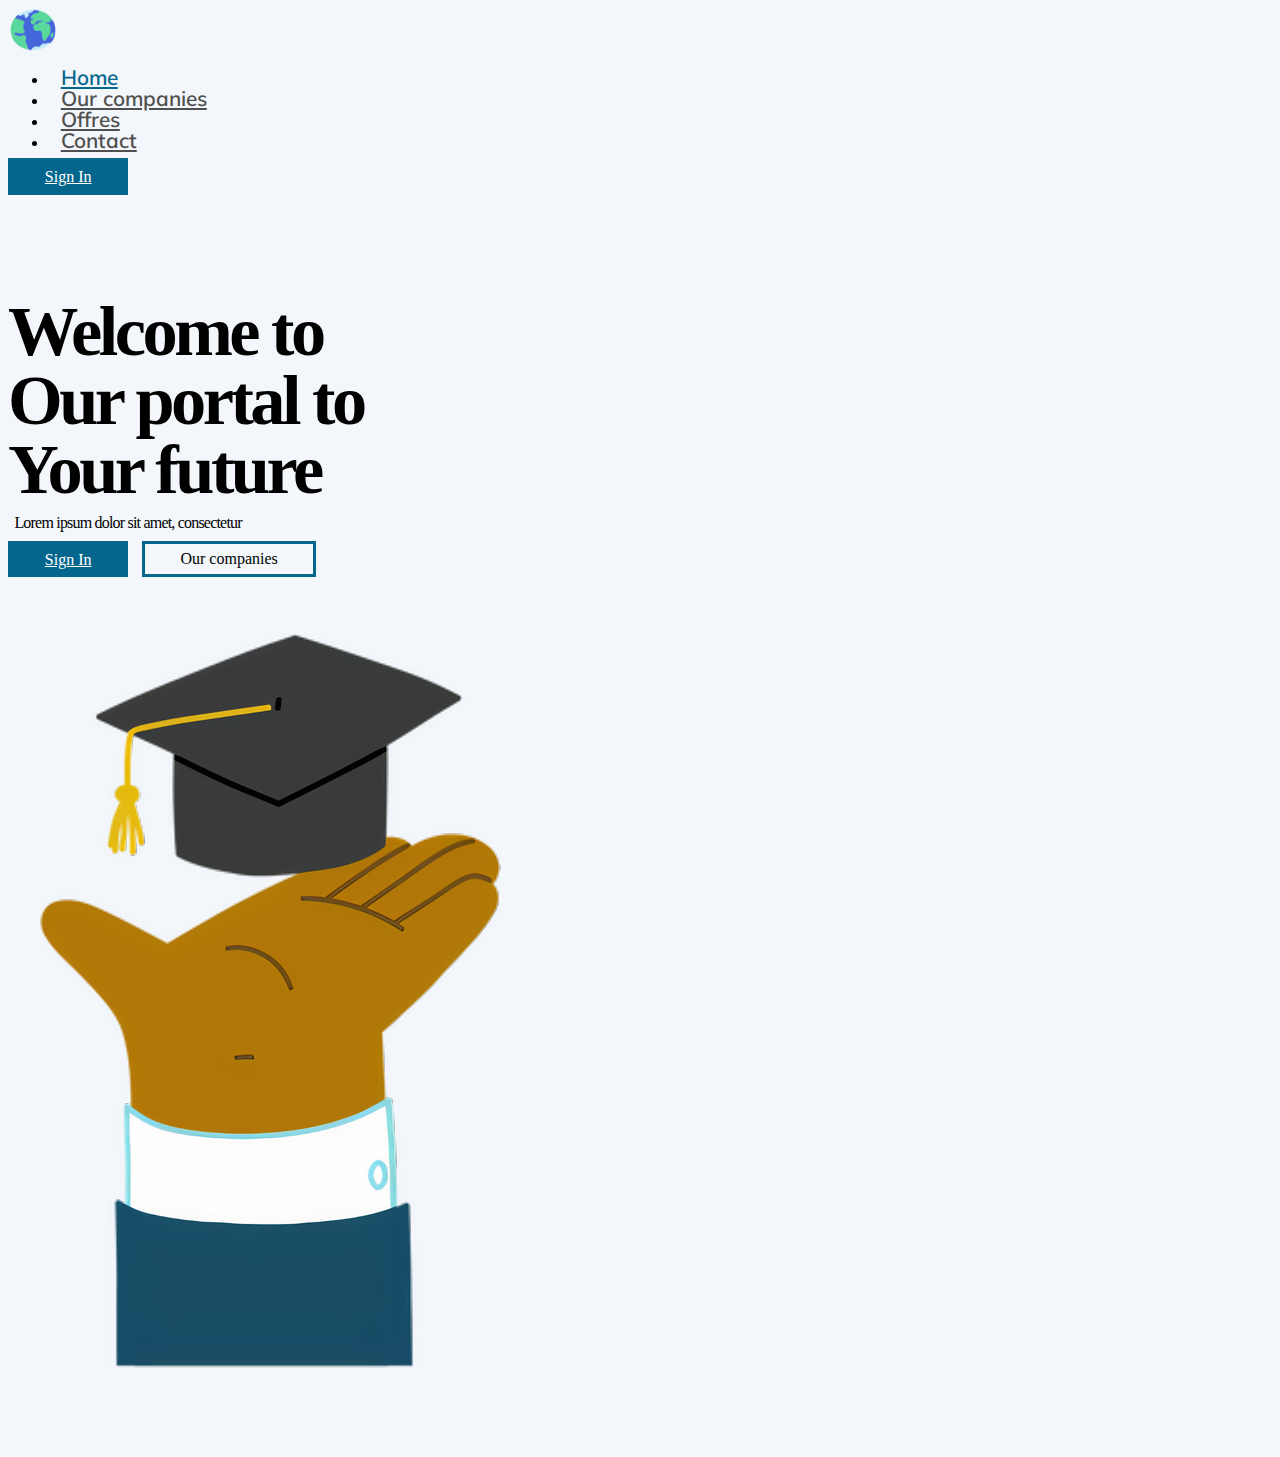
<file: index.html>
<!DOCTYPE html>
<html lang="en">
<head>
    <!-- Required meta tags -->
    <meta charset="utf-8">
    <meta name="viewport" content="width=device-width, initial-scale=1">
    <meta name="theme-color" content="white">
    <!-- Manifest-->
    <link rel="manifest" href="/manifest.json">
    <script src="js/main.js"></script>
    <!-- Bootstrap CSS -->
    
    <link href="https://cdn.jsdelivr.net/npm/bootstrap@5.0.0-beta2/dist/css/bootstrap.min.css" rel="stylesheet" integrity="sha384-BmbxuPwQa2lc/FVzBcNJ7UAyJxM6wuqIj61tLrc4wSX0szH/Ev+nYRRuWlolflfl" crossorigin="anonymous">
    <link href="css/main.css" rel="stylesheet">
    <title>Welcome</title>
</head>
<body>
   <!-- ---navbar--- -->
   <div>
    <nav class="navbar fixed-top navbar-light  ">
        <div class="container-fluid" >
          <a class="navbar-brand" href="#">
            <img src="img/Hands - Earth.png" alt="" width="50" height="44" class="d-inline-block align-top">
          </a>
        
        <ul class="nav" >
            <li class="nav-item" >
              <a class="nav-link Home" aria-current="page" href="#">Home</a>
            </li>
            <li class="nav-item">
              <a class="nav-link" href="#">Our companies</a>
            </li>
            <li class="nav-item">
              <a class="nav-link" href="#">Offres</a>
            </li>
            <li class="nav-item">
              <a class="nav-link" href="#" >Contact</a>
            </li>
          </ul>
          <a type="button" class="btn btn-blue" href="dashboard.html" >Sign In</a>
        </div>
      </nav>

      <!-- <div class="hamburger" href=" ">
        <span></span>
        <span></span>
        <span></span>
      </div>
      
      <div class="sidebar">
        <button class="nav-hamburger-btn">
            <div class=" nav-hamburger-l">
            <div class="nav-hamburger-line first"></div>
            <div class="nav-hamburger-line second"></div>
            <div class="nav-hamburger-line third"></div>
            </div>
            </button>
          </div> -->
<!-- ----------- -->


</div>

<section class="top d-flex justify-content-center align-items-center">
  <div class="container">
    <div class="row">

        <div class="col-lg-6 col-md-10 col-12 d-flex flex-column justify-content-center align-items-center" >
              <div class="top-text ">

                   <h1 class="text-home" data-aos="fade-up">Welcome to </h1>
                   <h1 class="text-home" data-aos="fade-up">Our portal to </h1>
                   <h1 class="text-home" data-aos="fade-up">Your future </h1>

                   <p class="p-home"> Lorem ipsum dolor sit amet, consectetur</p>

                   <a type="button" class="btn btn-blue" href="login.html" ><span> Sign In</span></a>
                   <a type="button" class="btn btn-borderblue"> Our companies</a>
              </div>
        </div>

        <div class="col-lg-6 col-md-12" >
          <div class="top-image" data-aos="fade-up" data-aos-delay="300">

            <img src="img/Hands - Show_auto_x2.png" class="img-fluid"alt="Hands">
          </div>
        </div>

    </div>
</div>
 
</div>


    <script src="js/main.js"></script>
    <script src="https://cdn.jsdelivr.net/npm/bootstrap@5.0.0-beta2/dist/js/bootstrap.bundle.min.js" integrity="sha384-b5kHyXgcpbZJO/tY9Ul7kGkf1S0CWuKcCD38l8YkeH8z8QjE0GmW1gYU5S9FOnJ0" crossorigin="anonymous"></script>   
</body>
</html>
</file>
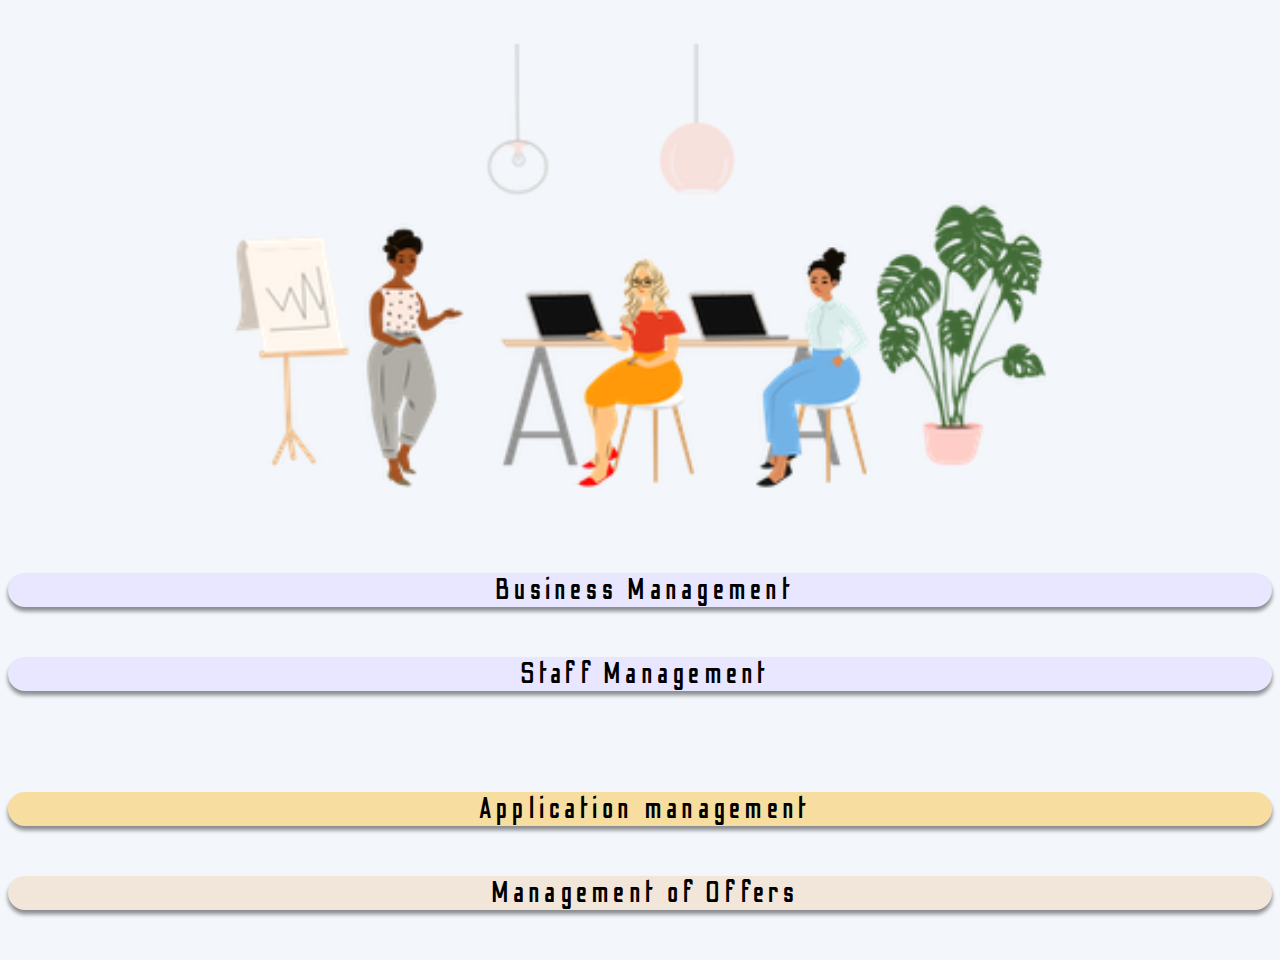
<file: company.html>
<!DOCTYPE html>
<html lang="en">
<head>
    <!-- Required meta tags -->
    <meta charset="utf-8">
    <meta name="viewport" content="width=device-width, initial-scale=1">

    <!-- Bootstrap CSS -->
    
    <link href="https://cdn.jsdelivr.net/npm/bootstrap@5.0.0-beta2/dist/css/bootstrap.min.css" rel="stylesheet" integrity="sha384-BmbxuPwQa2lc/FVzBcNJ7UAyJxM6wuqIj61tLrc4wSX0szH/Ev+nYRRuWlolflfl" crossorigin="anonymous">
    <link href="css/main.css" rel="stylesheet">
    <title>Welcome</title>
</head>
<body>
  <div class="company">
    <img src="../img/Brainstorming.png" class="img-fluid imgcompany" alt="">
  </div>
<div class="container">
  <!-- <img src="img\Fresh Folk - Brainstorming.png" class="img-fluid" alt=""> -->
  
  <div class="row row-cols-1 row-cols-md-2 g-5 ">
    <div class="col mb-5 ">
      <div class="card cardbuss">
  
        <div class="card-body">
          <h5 class="card-title">Business Management</h5>
        </div>
      </div>
    </div>
    <div class="col mb-5 ">
      <div class="card cardstaff">
        
          <h5 class="card-title">Staff Management</h5>
        </div>
      </div>
    </div>
    <div class="col mb-5 ">
      <div class="card cardapp">
        
        <div class="card-body">
          <h5 class="card-title">Application management</h5>
        </div>
      </div>
    </div>
    <div class="col mb-5 ">
      <div class="card cardoffers">
        
        <div class="card-body">
          <h5 class="card-title">Management of Offers</h5>
        </div>
      </div>
    </div>
  </div>
</div>
    <script src="https://cdn.jsdelivr.net/npm/bootstrap@5.0.0-beta2/dist/js/bootstrap.bundle.min.js" integrity="sha384-b5kHyXgcpbZJO/tY9Ul7kGkf1S0CWuKcCD38l8YkeH8z8QjE0GmW1gYU5S9FOnJ0" crossorigin="anonymous"></script>   
</body>
</html>
</file>
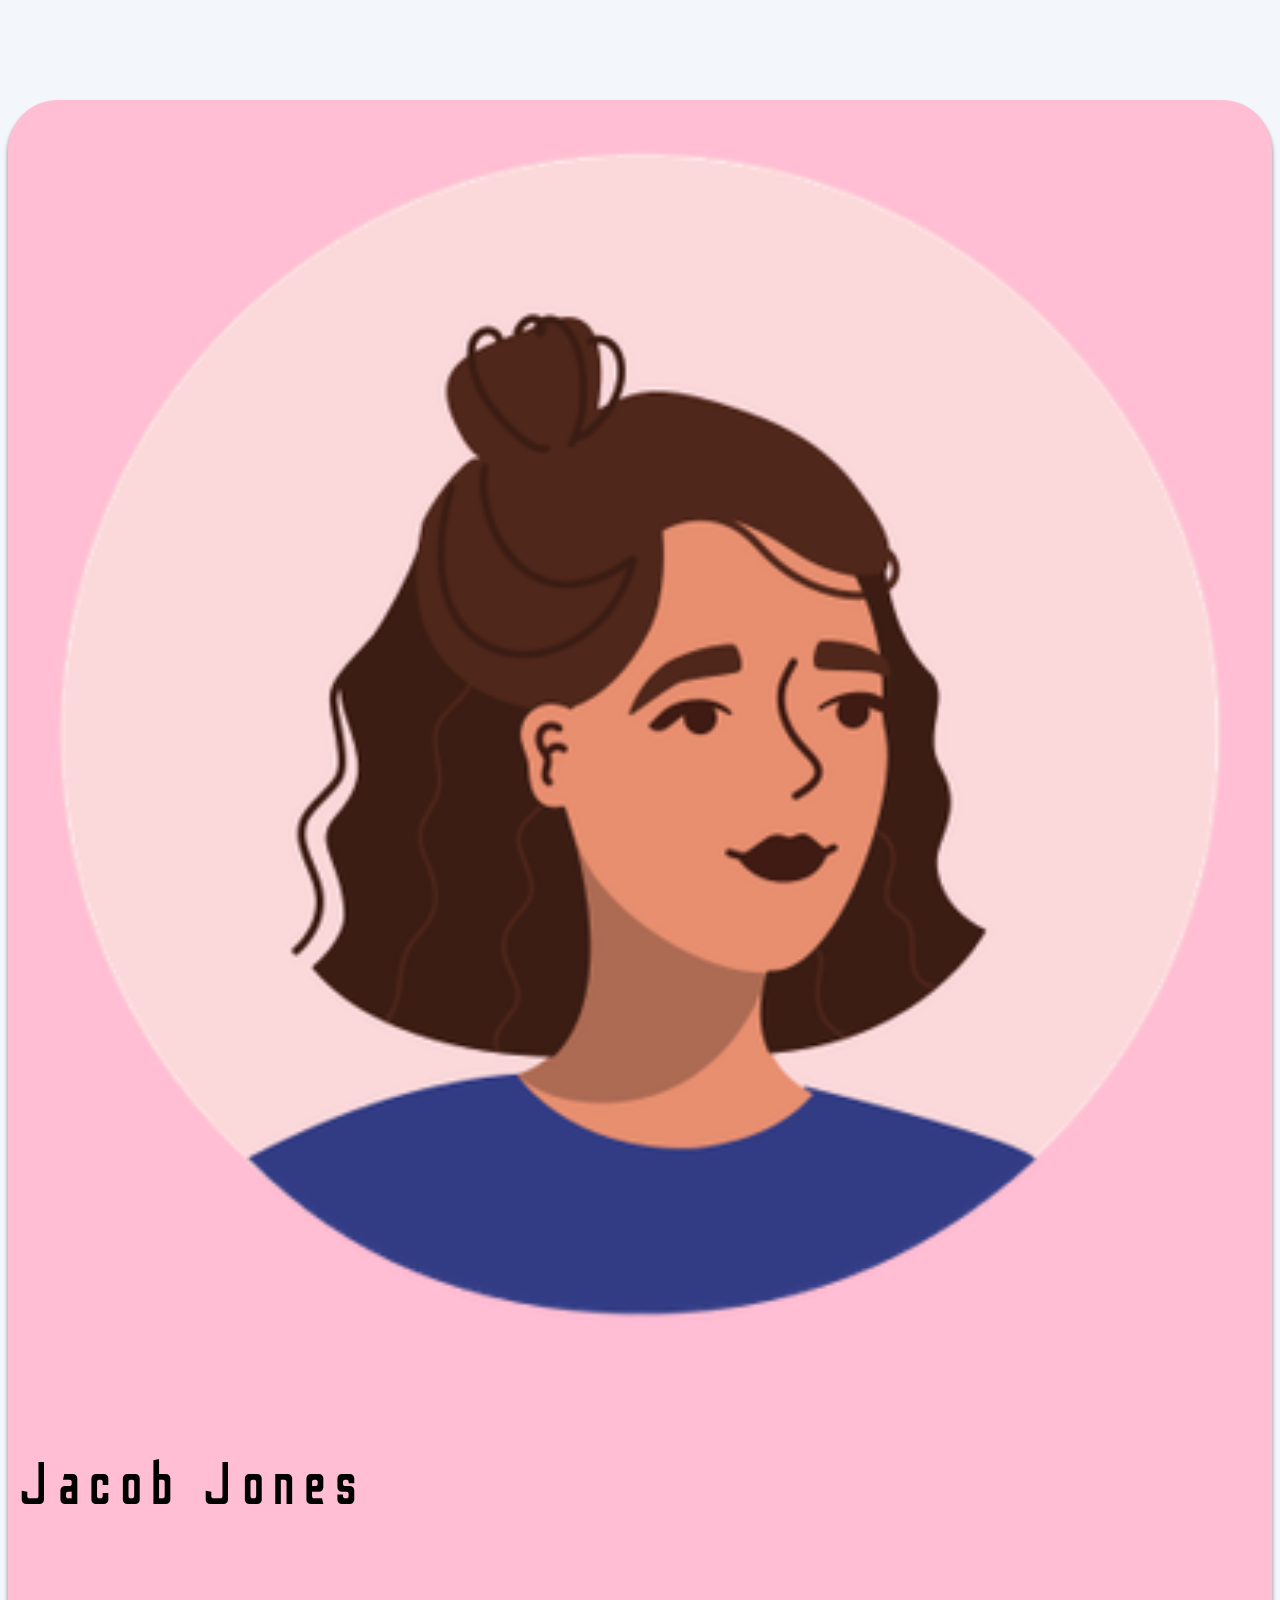
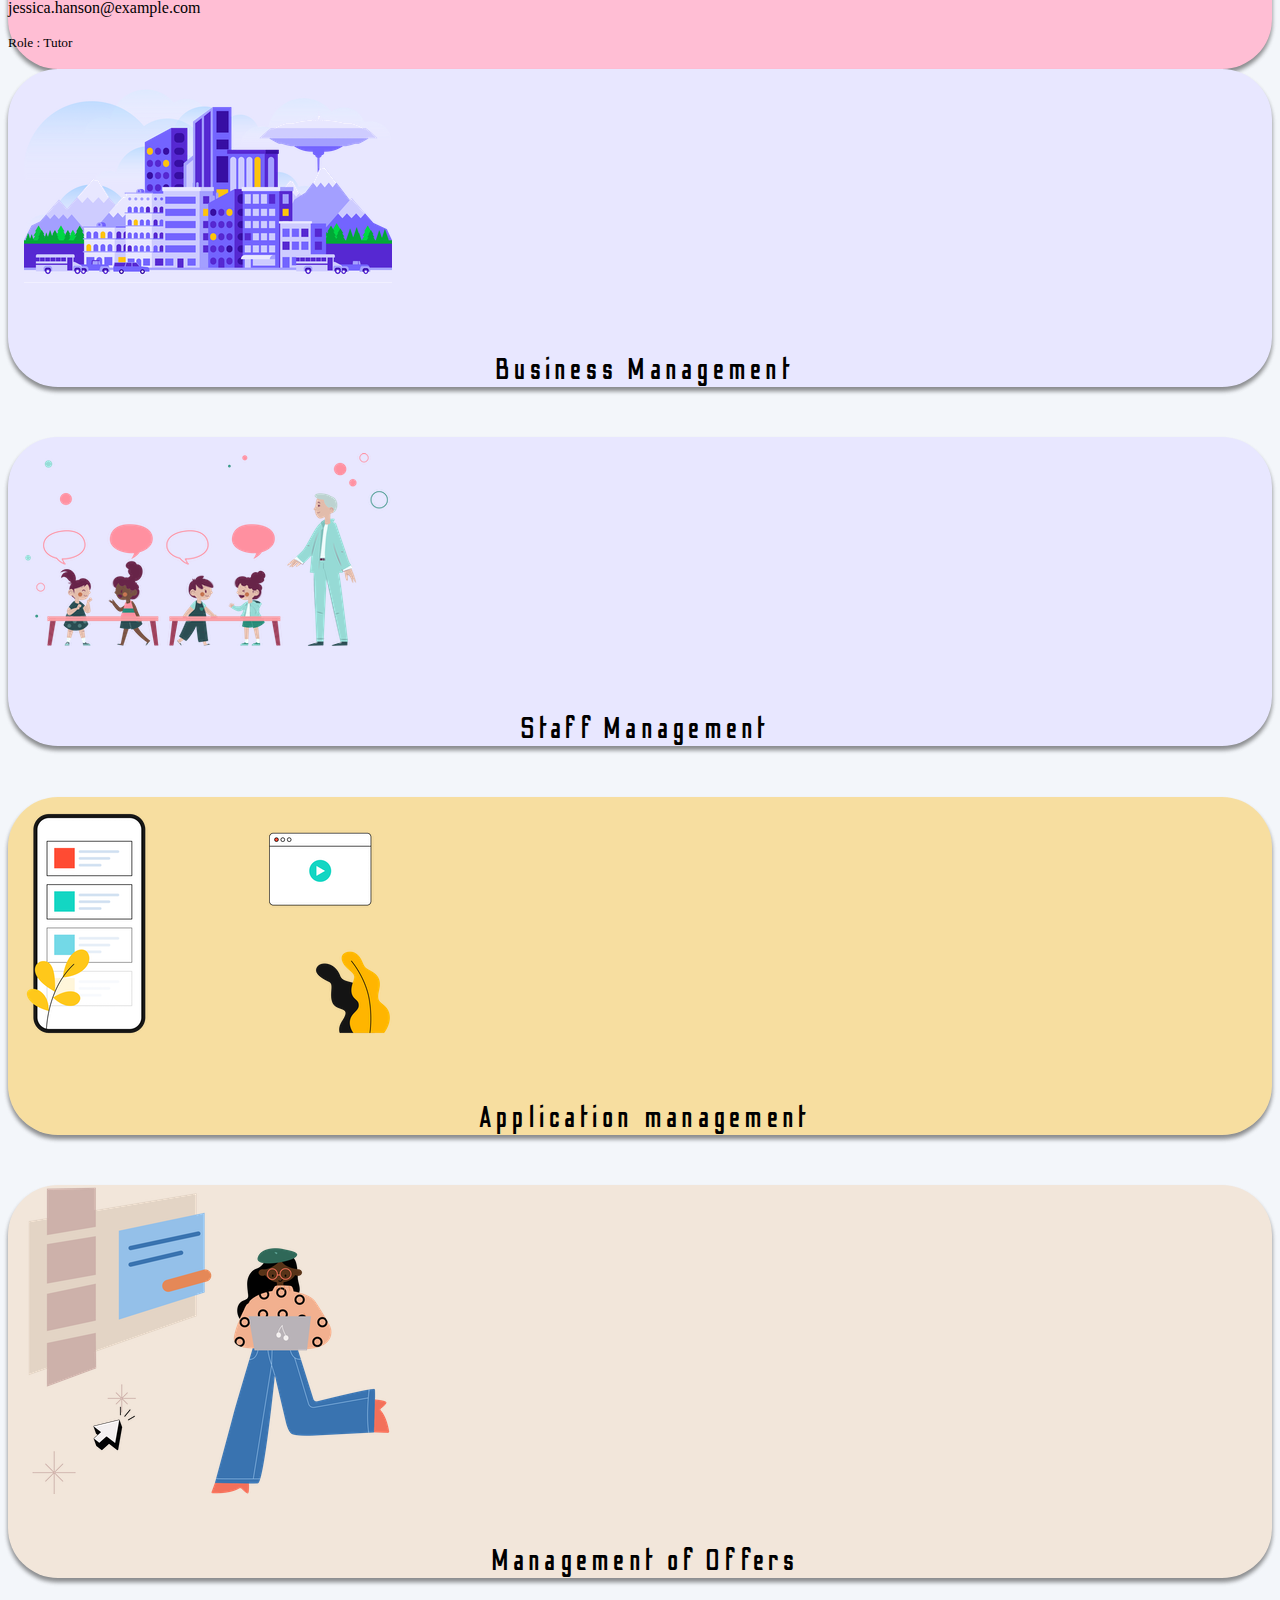
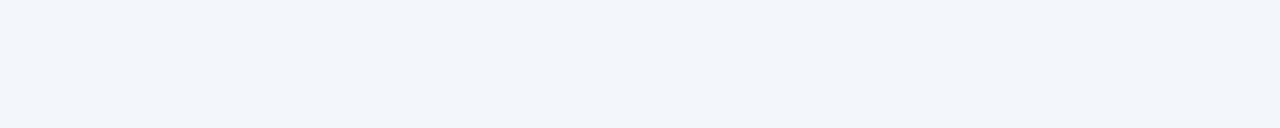
<file: dashboard.html>
<!DOCTYPE html>
<html lang="en">
<head>
    <!-- Required meta tags -->
    <meta charset="utf-8">
    <meta name="viewport" content="width=device-width, initial-scale=1">

    <!-- Bootstrap CSS -->
    
    <link href="https://cdn.jsdelivr.net/npm/bootstrap@5.0.0-beta2/dist/css/bootstrap.min.css" rel="stylesheet" integrity="sha384-BmbxuPwQa2lc/FVzBcNJ7UAyJxM6wuqIj61tLrc4wSX0szH/Ev+nYRRuWlolflfl" crossorigin="anonymous">
    <link href="css/main.css" rel="stylesheet">
    <title>Welcome</title>
</head>
<body>

<div class="container" style="margin-top: 100px; margin-bottom: 100px;">
    <div class="card mb-5 cardprofil">
        <div class="row g-0 ">
          <div class="col-md-4 ">
            <img src="img/Women Power - Avatar.png"  class="imgprofil"alt="...">
          </div>
          <div class="col-md-8">
            <div class="card-body">
              <h4 class="card-title">Jacob Jones</h4>
              <p class="card-text">jessica.hanson@example.com</p>
              <p class="card-text"><small class="text-muted">Role : Tutor</small></p>
            </div>
          </div>
        </div>
      </div>
    <div class="row row-cols-1 row-cols-md-2 g-5 ">
        <div class="col mb-5 ">
          <div class="card cardbuss">
            <img src="img/Cityscapes - Downtown (1).png" class="card-img-top" alt="...">
            <div class="card-body">
              <h5 class="card-title">Business Management</h5>
            </div>
          </div>
        </div>
        <div class="col mb-5 ">
          <div class="card cardstaff">
            <img src="img/Family Values - Classroom.png" class="card-img-top" alt="...">
            <div class="card-body">
              <h5 class="card-title">Staff Management</h5>
            </div>
          </div>
        </div>
        <div class="col mb-5 ">
          <div class="card cardapp">
            <img src="img/Croods - Windows.png" class="card-img-top" alt="...">
            <div class="card-body">
              <h5 class="card-title">Application management</h5>
            </div>
          </div>
        </div>
        <div class="col mb-5 ">
          <div class="card cardoffers">
            <img src="img/Cool Kids - UI Presentation.png" class="card-img-top" alt="...">
            <div class="card-body">
              <h5 class="card-title">Management of Offers</h5>
            </div>
          </div>
        </div>
      </div>
    </div>



    <script src="https://cdn.jsdelivr.net/npm/bootstrap@5.0.0-beta2/dist/js/bootstrap.bundle.min.js" integrity="sha384-b5kHyXgcpbZJO/tY9Ul7kGkf1S0CWuKcCD38l8YkeH8z8QjE0GmW1gYU5S9FOnJ0" crossorigin="anonymous"></script>   
</body>
</html>
</file>
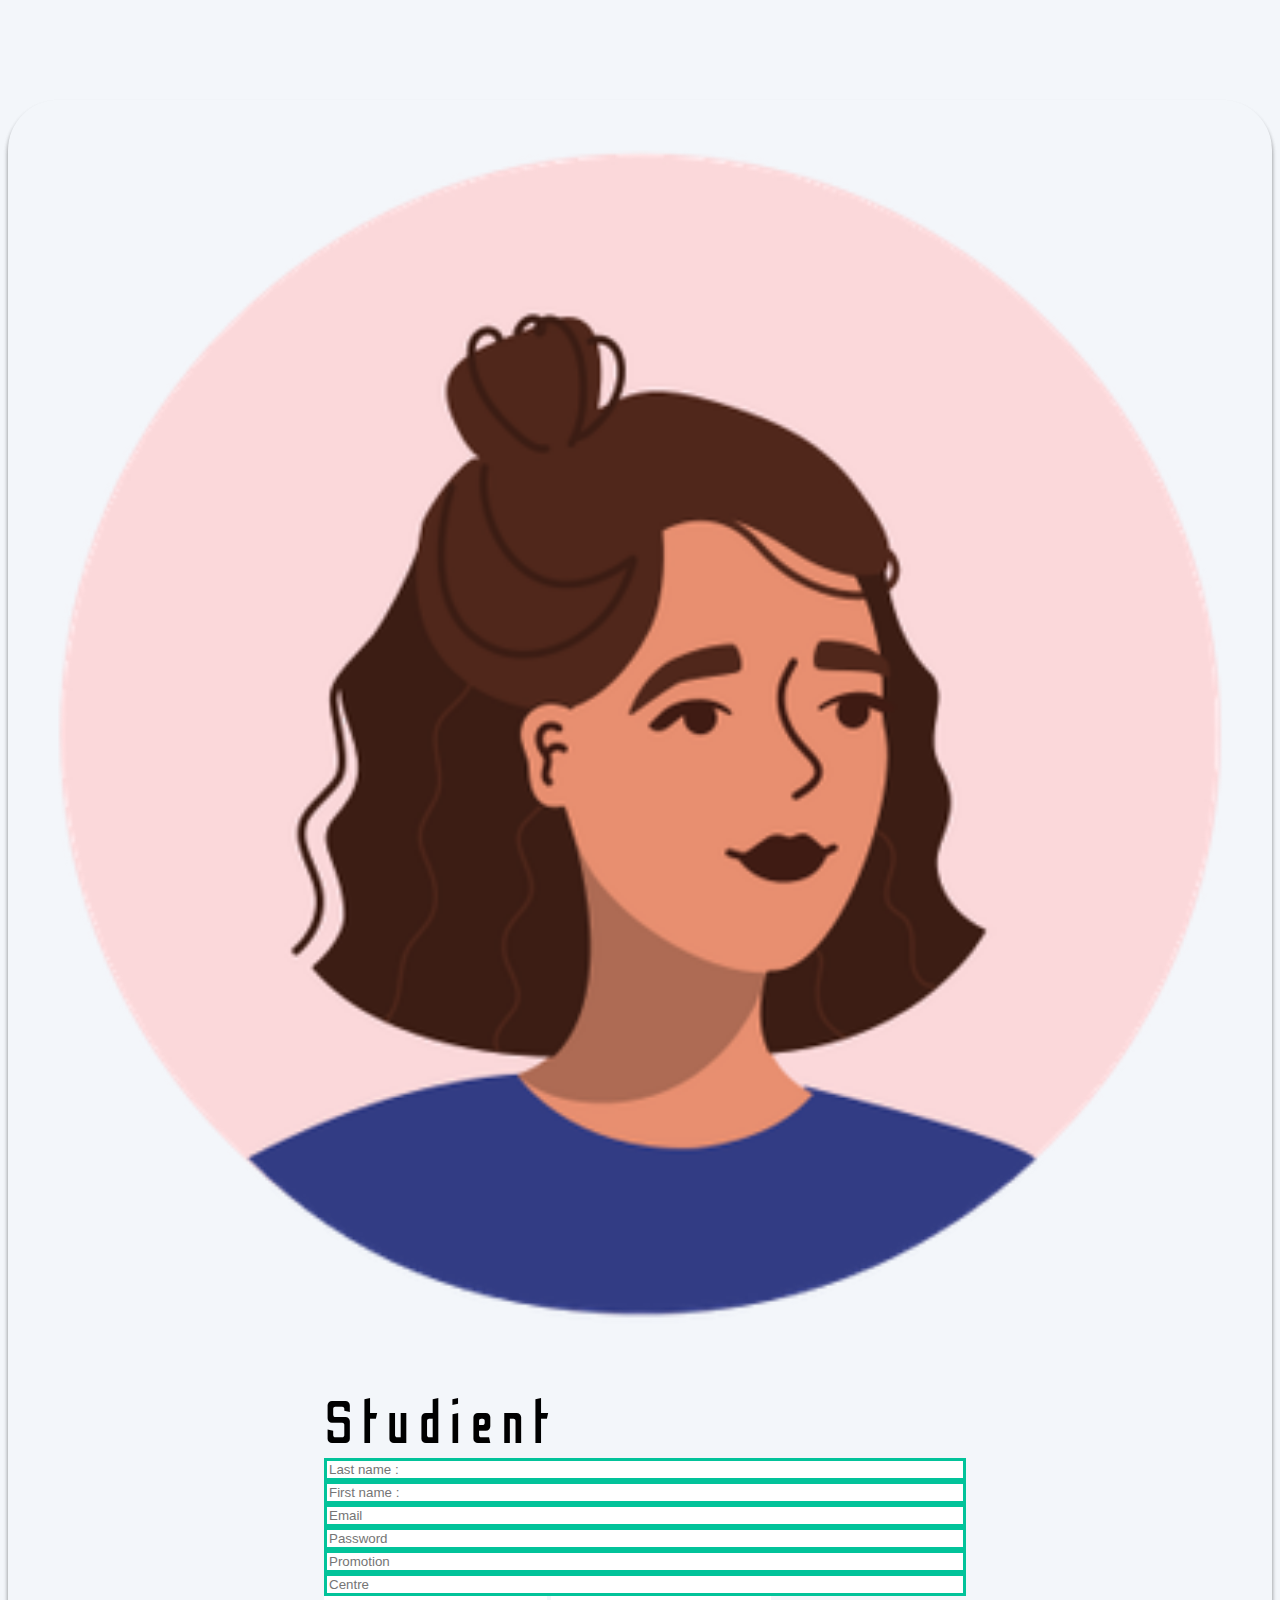
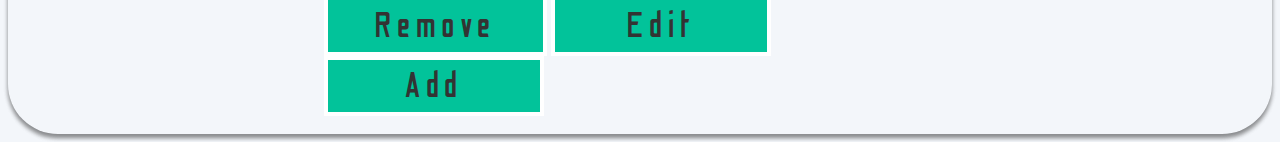
<file: form.html>
<!DOCTYPE html>
<html lang="en">
<head>
    <!-- Required meta tags -->
    <meta charset="utf-8">
    <meta name="viewport" content="width=device-width, initial-scale=1">

    <!-- Bootstrap CSS -->
    
    <link href="https://cdn.jsdelivr.net/npm/bootstrap@5.0.0-beta2/dist/css/bootstrap.min.css" rel="stylesheet" integrity="sha384-BmbxuPwQa2lc/FVzBcNJ7UAyJxM6wuqIj61tLrc4wSX0szH/Ev+nYRRuWlolflfl" crossorigin="anonymous">
    <link href="css/main.css" rel="stylesheet">
    <title>Welcome</title>
</head>
<body>
    
    
 <div class="container" style="margin-top: 100px;">
    <div class="card ">
      <div class="row">
        <div class="col-md-4 ">
          <img src="img/Women Power - Avatar.png"  width="100" class="imgprofil"alt="...">
        </div>
        <div class="col-md-12">
          <div class="card-body">
            <div class="form-stu">
              <form>
                  <H1> Studient</H1>
                  <div class="mb-3">
                    <input type="text" class="form-control-lg" id="last-name" aria-describedby="" placeholder="Last name :">
                  </div>
                  <div class="mb-3">
                    <input type="text" class="form-control-lg" id="" aria-describedby="" placeholder="First name :">
                  </div>
                  <div class="mb-3">
                    <input type="email" class="form-control-lg" id="" aria-describedby="" placeholder="Email">
                  </div>
                  <div class="mb-3">
                    <input type="password" class="form-control-lg" id="" aria-describedby="" placeholder="Password">
                  </div>
                  <div class="mb-3">
                    <input type="text" class="form-control-lg" id="" aria-describedby="" placeholder="Promotion">
                  </div>
                  <div class="mb-3">
                    <input type="text" class="form-control-lg" id="" aria-describedby="" placeholder="Centre">
                  </div>
                  
                  <button type="submit" class="btn btn-green form-btn">Remove</button>
                  <button type="submit" class="btn btn-green form-btn">Edit</button>
                  <button type="submit" class="btn btn-green form-btn">Add</button>
               
                </form>
              </div>
          </div>
        </div>
      </div>
    
    </div>
 </div>

    
    <script src="js/main.js"></script>
    <script src="https://cdn.jsdelivr.net/npm/bootstrap@5.0.0-beta2/dist/js/bootstrap.bundle.min.js" integrity="sha384-b5kHyXgcpbZJO/tY9Ul7kGkf1S0CWuKcCD38l8YkeH8z8QjE0GmW1gYU5S9FOnJ0" crossorigin="anonymous"></script>   
</body>
</html>
</file>
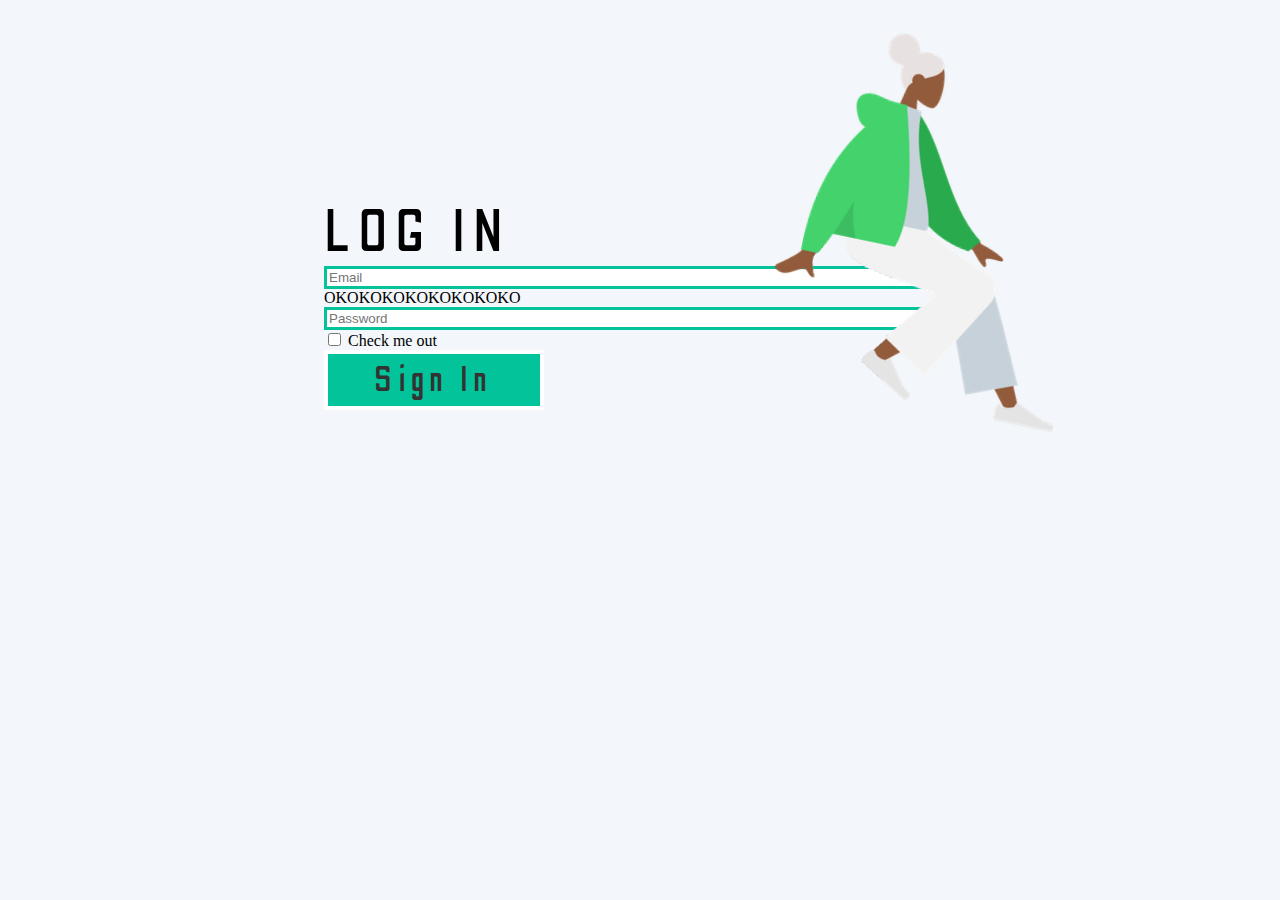
<file: login.html>
<!DOCTYPE html>
<html lang="en">
<head>
    <!-- Required meta tags -->
    <meta charset="utf-8">
    <meta name="viewport" content="width=device-width, initial-scale=1">

    <!-- Bootstrap CSS -->
    
    <link href="https://cdn.jsdelivr.net/npm/bootstrap@5.0.0-beta2/dist/css/bootstrap.min.css" rel="stylesheet" integrity="sha384-BmbxuPwQa2lc/FVzBcNJ7UAyJxM6wuqIj61tLrc4wSX0szH/Ev+nYRRuWlolflfl" crossorigin="anonymous">
    <link href="css/main.css" rel="stylesheet">
    <title>Welcome</title>
</head>
<body>
    
    <img src="img/Humaaans - Sitting (1).png" class="imagelogin" alt="Sitting">

    <div class="login">
    <form>
        <H1> LOG IN</H1>
        <div class="mb-3">
         
          <input type="email" class="form-control-lg" id="exampleInputEmail1" aria-describedby="emailHelp" placeholder="Email">
          <div id="emailHelp" class="form-text">OKOKOKOKOKOKOKOKO</div>
        </div>
        <div class="mb-3">
          
          <input type="password" class="form-control-lg" id="exampleInputPassword1" placeholder="Password">
        </div>
        <div class="mb-3 form-check">
          <input type="checkbox" class="form-check-input" id="exampleCheck1">
          <label class="form-check-label" for="exampleCheck1">Check me out</label>
        </div>
        <button type="submit" class="btn btn-green">Sign In</button>
      </form>
    </div>

    
    <script src="js/main.js"></script>
    <script src="https://cdn.jsdelivr.net/npm/bootstrap@5.0.0-beta2/dist/js/bootstrap.bundle.min.js" integrity="sha384-b5kHyXgcpbZJO/tY9Ul7kGkf1S0CWuKcCD38l8YkeH8z8QjE0GmW1gYU5S9FOnJ0" crossorigin="anonymous"></script>   
</body>
</html>
</file>
<file: css/main.css>
@import url('https://fonts.googleapis.com/css2?family=Mulish:wght@500;600&family=Open+Sans&display=swap');
@import url('https://fonts.googleapis.com/css2?family=Odibee+Sans&display=swap');
body{
    background-color: #F3F6FA;
    height: 100%;
}
.row{
    align-items: center;
    align-content: center;
    justify-content: center;
}

a.nav-link.Home{
    color: #05668D;
    font-family: 'Mulish', sans-serif;
    font-weight: 600;
    font-size:1.3rem;
    line-height: 18px;
}
a.nav-link{
    color: #4F4F4F;
    font-family: 'Mulish', sans-serif;
    font-weight: 600;
    font-size: 1.3rem ;
    line-height: 18px;
    padding: .5vw 1vw;
}

.btn{
    padding: .4rem 2.2rem;
}
.btn-blue{
    color: white;
    background: #05668D;
    border-color: #05668D;
    padding: .6rem 2.3rem;
}
/* .btn-blue:hover{
    color: rgb(0, 0, 0);
    background: #ffffff;
    border-color: #05668D;
    padding: .4rem 2.2rem;
    border: 4px solid #05668D;
} */
.btn-borderblue{
    margin-left: 10px;
    border: 3px solid #05668D;
}
.btn-borderblue:hover{
   background-color: #05668D;
    color: #ffffff;
}
.btn-green{
    background: #02C39A;
    border-color: #02C39A;
    height: 60px;
    padding: 1rem 2.9rem;
    font-family: 'Odibee Sans' ;
    font-size: 36px;
    font-style: normal;
    font-weight: normal;
    line-height: 18px;
    letter-spacing: 0.175em;
    color: #333333;
    border: 4px solid #FFFFFF;
}
.form-btn{
    min-width: 220px;
}

.login{
    position: relative;
    vertical-align: middle;
    justify-content: center;
    /* padding: 2vw;
     */
    /* left: 25vw; */
    /* margin-top: 25vw; 
    margin-bottom: 25vw;  */
    /* margin-left: 25%;
    margin-right: 25%; */
    /* margin: 0;     */

    width: 50%;
    
    margin-top: 200px;
    max-width: 700px;
    
    margin-left: auto;
    margin-right: auto;
} 
.form-control-lg{
    max-width: 100%;
    width: 100%;
    border: 3px solid #02C39A;
}
.form-check-input:checked{
    background-color: #05668d;
    border-color: #05668d;
}
.imagelogin{
    position: absolute;
    left:60vw;
    top: 25px;
    -webkit-transform :rotate(11.92deg);
    -moz-transform :rotate(11.92deg);
    -ms-transform :rotate(11.92deg);
    transform: rotate(11.92deg);
    z-index: 1;
    overflow: hidden;
    margin-left: auto;
    margin-right: auto;
    /* max-width: 100%;
    height: auto; */
    overflow: hidden;
}
.imageloginman{
    position: absolute;
    left:-1vh;
    top: 600px;
    -webkit-transform : rotate(-25deg) scale(1.4);
    -moz-transform    : rotate(-25deg) scale(1.4);/* Chrome, Opera 15+, Safari 3.1+ */
    -ms-transform     : rotate(-25deg) scale(1.4); /* IE 9 */
    transform         : rotate(-25deg) scale(1.4); /* Firefox 16+, IE 10+, Opera */
    z-index: 2;
    /* overflow: hidden; */
}

h1{
    font-family: 'Odibee Sans' ;
    font-style: normal;
    font-size: 60px;
    font-weight: normal;
    margin: 0;
    letter-spacing: 0.175em;
    color: #000000;
}
.imgprofil{
    width: 100%;
}
.cardprofil{
    background-color: #FFBED4;
}
.card{
    border-radius: 50px;
    box-shadow: 0px 4px 4px rgba(0, 0, 0, 0.25), 0px 4px 4px rgba(0, 0, 0, 0.25);
}
p.pp{
    font-size: 30px;
    font-family: 'Odibee Sans' ;
    font-style: normal;
    margin-bottom: 0;
}
h4.card-title{
    font-family: 'Odibee Sans' ;
    font-style: normal;
    font-size: 60px;
    font-weight: normal;
    letter-spacing: 0.175em;
    color: #000000;
    padding-left: 10px;
    
}
h5.card-title{
    font-family: 'Odibee Sans' ;
    font-style: normal;
    font-size: 30px;
    text-align: center;
    font-weight: normal;
    letter-spacing: 0.175em;
    color: #000000;
    padding-left: 10px;
    
}
.card-body{
   
    padding-top: 0;
    padding-bottom: 0;
    margin-top: 2vh;
    margin-bottom: 2vh;
}
.cardbuss{
    background-color:#E8E7FF ;
}
.cardstaff{
    background-color: #E8E7FF;
}
.cardapp{
    background-color: rgba(255, 181, 0, 0.36);;
}
.cardoffers{
    background-color:#F2E6DA ;
}




ul.nav{
    margin-right: 10vw;

}
a.navbar-brand{
    margin-right: 8vw;
}
.container-fluid{
    width:auto;
}

.text-home{
    position: relative;
    font-family: Calibri;
    font-style: normal;
    font-weight: bold;
    font-size: 5.5vw;
    line-height: 50px;
    /* or 0px */
    align-items: center;
    letter-spacing: -0.05em;
    
    color: #000000;
    /* padding-left: 10vw; */
    margin-bottom: 1.5vw;
}
section{
    /* height: 60vw; */
    margin-top: 40px;
    display: block;
}
/* .img-fluid{
    height: 55vw;
} */
img{
    align-items: center;
    vertical-align: middle;
    border-style: none;
}
p.p-home{
    position: relative;
    align-items: center;
    letter-spacing: -0.05em;
    
    color: #000000;
    padding-left: 0.5vw;
    margin-bottom: 1.5vw;
}
.top{
     position: relative;
     padding: 5em 0;
     
}
.top-image{
    position: relative;
    top: 2rem;
}
.form-stu{
    position: relative;
    vertical-align: middle;
    align-items: center;
    justify-content: center;
    width: 50%;
    max-width: 700px;
    margin-left: auto;
    margin-right: auto;

}
.company{
    /* background-image:url("../img/Brainstorming.png"); */
    width: 70vw;
    height: 100%;
    margin-left: auto;
    margin-right: auto;
    /* background-color: pink; */
    align-items: center;
    vertical-align: middle;
    justify-content: center;
}
.imgcompany{
    width: 100%;
}

@media (min-width: 1500px){
    .text-home{
        margin-bottom: 25px;
        font-size: 85px;
    }
    /* .imagelogin,.imageloginman{
        position: sticky;
        position: -webkit-sticky;
    }
     */
    
}
@media screen and (max-width: 1000px){
    .top{
        padding-top: 10rem;
    }
    .text-home{
        font-size: 3.5rem;
    }
    p.p-home{
        font-size: 1.2rem;
    }
    .btn{
        padding: .4rem 2.5rem;
        margin-left: .3rem;
    }
    .btn-blue{
        font-size: 1.2rem;
    }
    .login{
    
        /* padding: 5vw 7vw; */
        width: 60vw;
        /* margin-left: auto;
        margin-right: auto; */
    }
    .imagelogin{
        top: 25px;
    }
    .form-stu{
        
        margin-top: 0;
    }
    h1{
        font-size: 45px;
    }
    .btn{
        font-size: 30px;
    }

}
@media screen and ( max-width: 600px){
    .login{
        
        /* padding: 5vw 7vw; */
        width: 200px;
        /* margin-left: auto;
        margin-right: auto; */
    }
    .form-control-lg{
        min-width: 200px;

    }
    .form-stu{
        
        margin-top: 0;
    }
    h1{
        font-size: 30px;
    }
    .imagelogin{
        top:20px
    }
    
}
</file>
